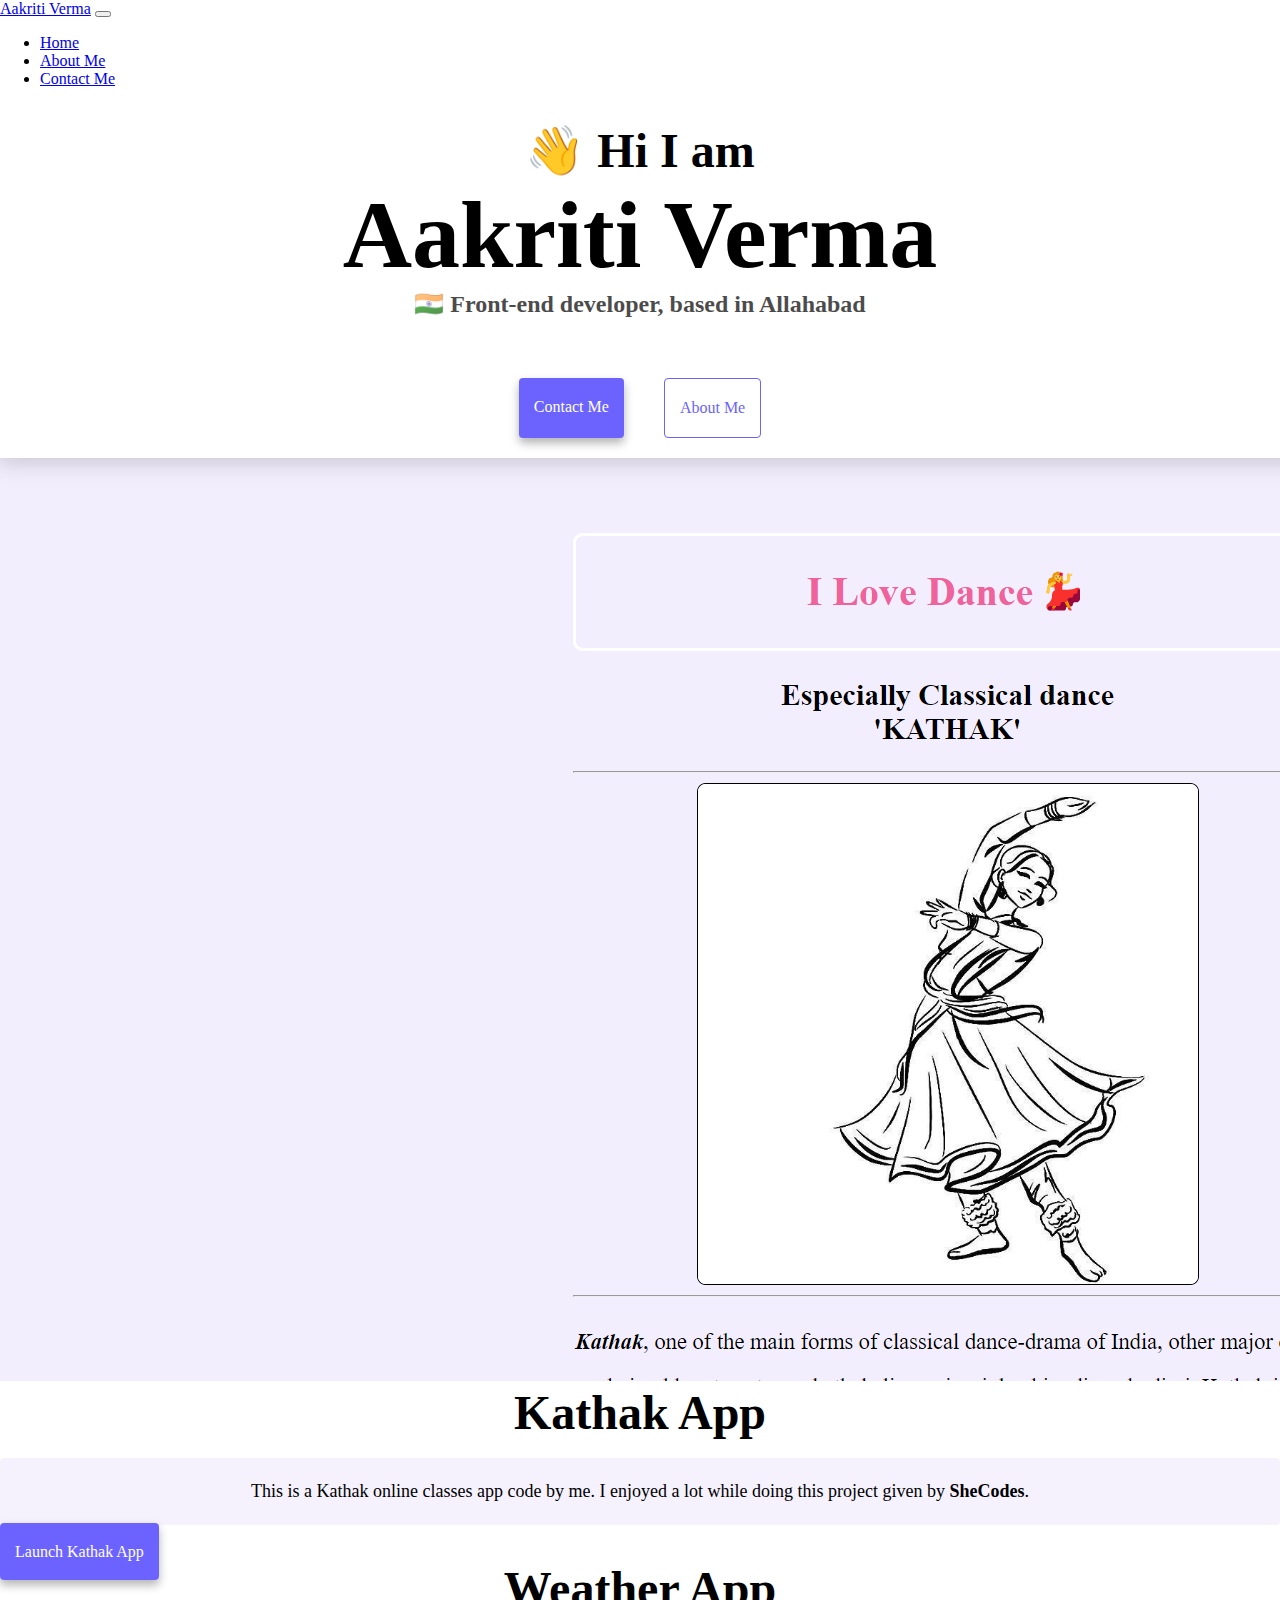
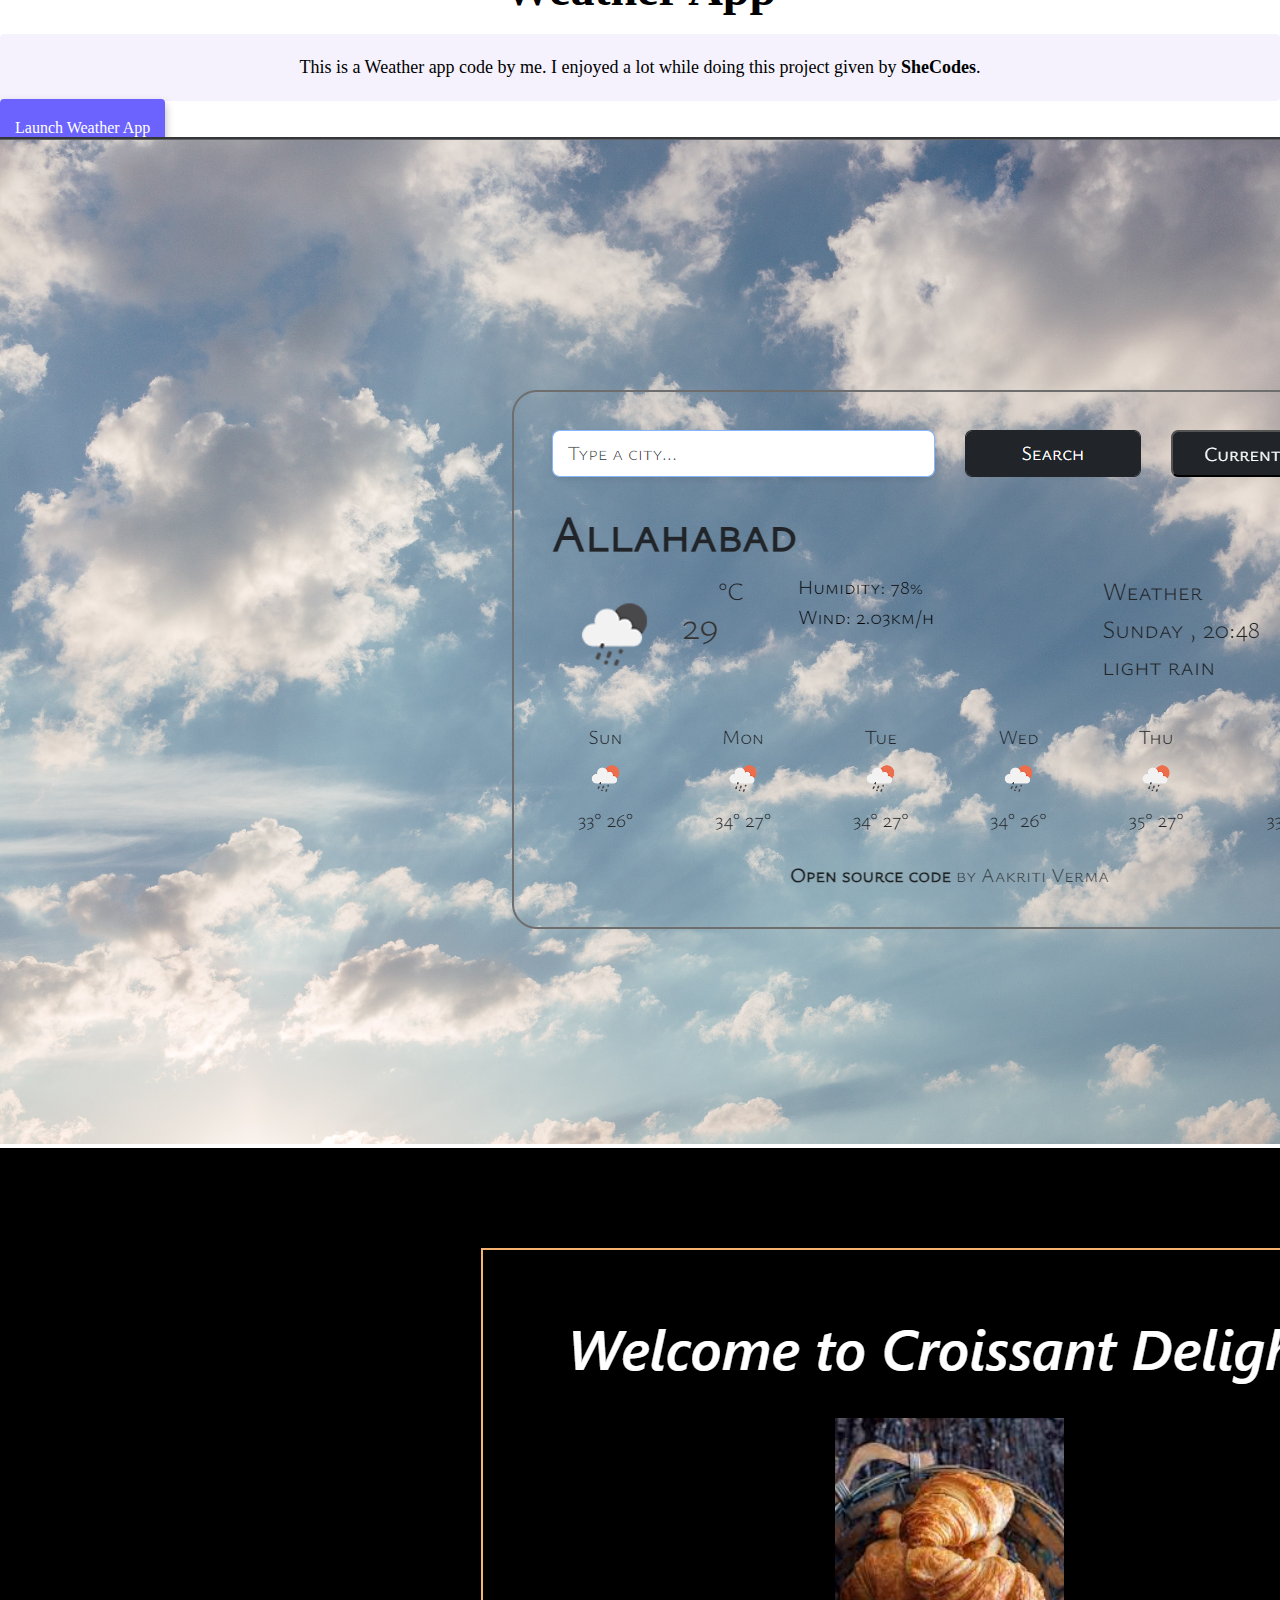
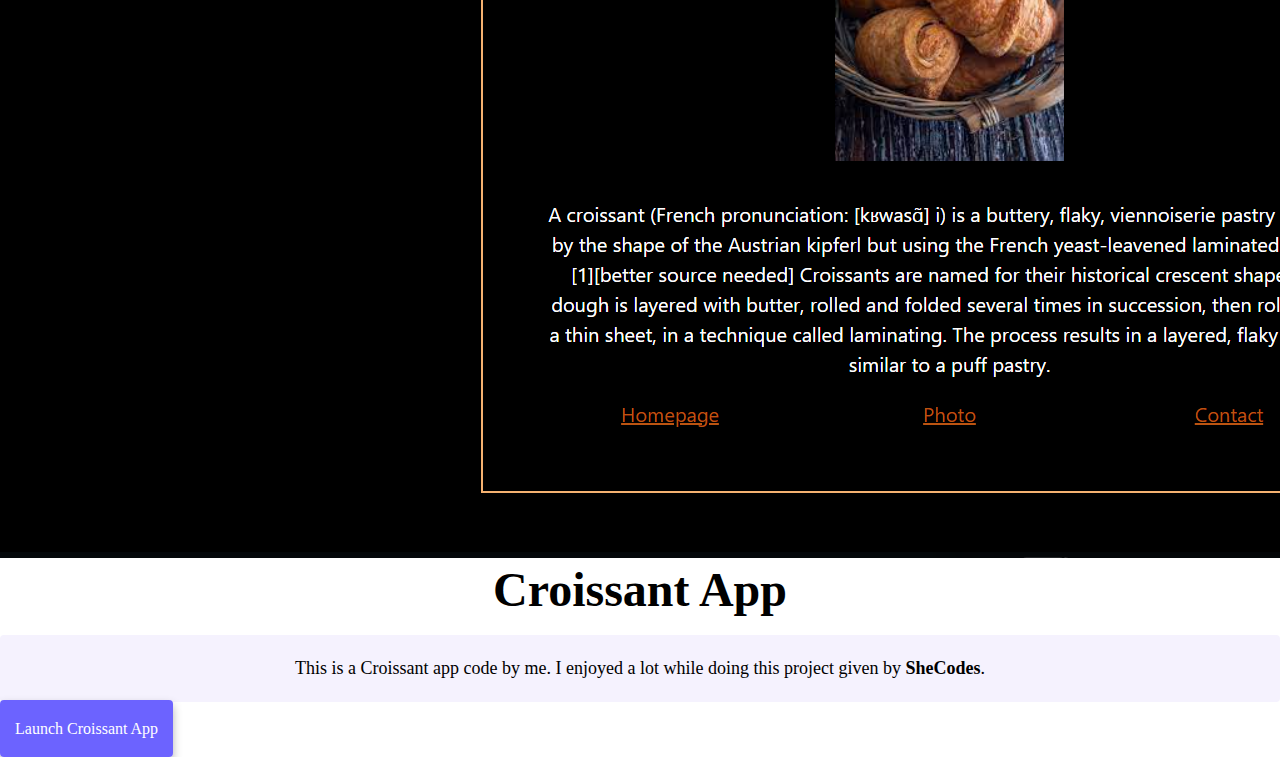
<file: index.html>
<!DOCTYPE html>
<html lang="en">
  <head>
    <meta
      name="description"
      content="It's a portfolio of Aakriti Verma. It includes about her and her projects."
    />
    <meta charset="UTF-8" />
    <link
      href="https://cdn.jsdelivr.net/npm/bootstrap@5.3.1/dist/css/bootstrap.min.css"
      rel="stylesheet"
      integrity="sha384-4bw+/aepP/YC94hEpVNVgiZdgIC5+VKNBQNGCHeKRQN+PtmoHDEXuppvnDJzQIu9"
      crossorigin="anonymous"
    />
    <script
      src="https://cdn.jsdelivr.net/npm/bootstrap@5.3.1/dist/js/bootstrap.bundle.min.js"
      integrity="sha384-HwwvtgBNo3bZJJLYd8oVXjrBZt8cqVSpeBNS5n7C8IVInixGAoxmnlMuBnhbgrkm"
      crossorigin="anonymous"
    ></script>
    <script
      src="https://cdn.jsdelivr.net/npm/@popperjs/core@2.11.8/dist/umd/popper.min.js"
      integrity="sha384-I7E8VVD/ismYTF4hNIPjVp/Zjvgyol6VFvRkX/vR+Vc4jQkC+hVqc2pM8ODewa9r"
      crossorigin="anonymous"
    ></script>
    <script
      src="https://cdn.jsdelivr.net/npm/bootstrap@5.3.1/dist/js/bootstrap.min.js"
      integrity="sha384-Rx+T1VzGupg4BHQYs2gCW9It+akI2MM/mndMCy36UVfodzcJcF0GGLxZIzObiEfa"
      crossorigin="anonymous"
    ></script>
    <meta http-equiv="X-UA-Compatible" content="IE=edge" />
    <meta name="viewport" content="width=device-width, initial-scale=1.0" />
    <title>Aakriti Verma - Front-end Developer</title>
    <link rel="stylesheet" href="src/style.css" />
  </head>
  <body>
    <nav class="navbar navbar-expand-lg bg-body-tertiary">
      <div class="container-fluid">
        <a class="navbar-brand" href="/index.html"> Aakriti Verma</a>
        <button
          class="navbar-toggler"
          type="button"
          data-bs-toggle="collapse"
          data-bs-target="#navbarNav"
          aria-controls="navbarNav"
          aria-expanded="false"
          aria-label="Toggle navigation"
        >
          <span class="navbar-toggler-icon"></span>
        </button>
        <div class="collapse navbar-collapse" id="navbarNav">
          <ul class="navbar-nav">
            <li class="nav-item">
              <a class="nav-link active" aria-current="page" href="/index.html"
                >Home</a
              >
            </li>
            <li class="nav-item">
              <a class="nav-link" href="/aboutme.html">About Me</a>
            </li>
            <li class="nav-item">
              <a class="nav-link" href="/contactme.html">Contact Me</a>
            </li>
          </ul>
        </div>
      </div>
    </nav>
    <br />
    <h2>👋 Hi I am</h2>
    <h1>Aakriti Verma</h1>
    <h3>🇮🇳 Front-end developer, based in Allahabad</h3>
    <div class="navigation-links">
      <a href="/contactme.html" class="contact-link" title="Contact Aakriti"
        >Contact me</a
      >
      <a href="/aboutme.html" class="about-link" title="About Aakriti"
        >About me</a
      >
    </div>
    <div class="container">
      <div class="row">
        <div class="col-md-6 text-center d-none d-md-block">
          <img
            src="images/Kathak.png"
            class="img-fluid rounded"
            alt="Kathak App Image"
          />
        </div>
        <div class="col-md-6 text-center">
          <h2 class="mb-3">Kathak App</h2>
          <p>
            This is a Kathak online classes app code by me. I enjoyed a lot
            while doing this project given by <strong>SheCodes</strong>.
          </p>
          <div class="mt-5">
            <a
              href="https://teal-phoenix-64806d.netlify.app/"
              class="app-link"
              title="Kathak App"
              >Launch Kathak App</a
            >
          </div>
        </div>
      </div>
      <div class="row mt-5">
        <div class="col-md-6 text-center">
          <h2 class="mb-3">Weather App</h2>
          <p>
            This is a Weather app code by me. I enjoyed a lot while doing this
            project given by <strong>SheCodes</strong>.
          </p>
          <div class="mt-5">
            <a
              href="https://rainbow-cassata-4a2d61.netlify.app/"
              class="app-link"
              title="Weather App"
              >Launch Weather App</a
            >
          </div>
        </div>
        <div class="col-md-6 text-center">
          <img
            src="images/Weather.png"
            class="img-fluid rounded"
            alt="Weather App Image"
          />
        </div>
      </div>
      <div class="row mt-5">
        <div class="col-md-6 text-center">
          <img
            src="images/Croissant.png"
            class="img-fluid rounded"
            alt="Croissant App Image"
          />
        </div>
        <div class="col-md-6 text-center">
          <h2 class="mb-3">Croissant App</h2>
          <p>
            This is a Croissant app code by me. I enjoyed a lot while doing this
            project given by <strong>SheCodes</strong>.
          </p>
          <div class="mt-5">
            <a
              href="https://soft-fairy-a777a1.netlify.app/"
              class="app-link"
              title="Croissant App"
              >Launch Croissant App</a
            >
          </div>
        </div>
      </div>
    </div>
  </body>
</html>
</file>
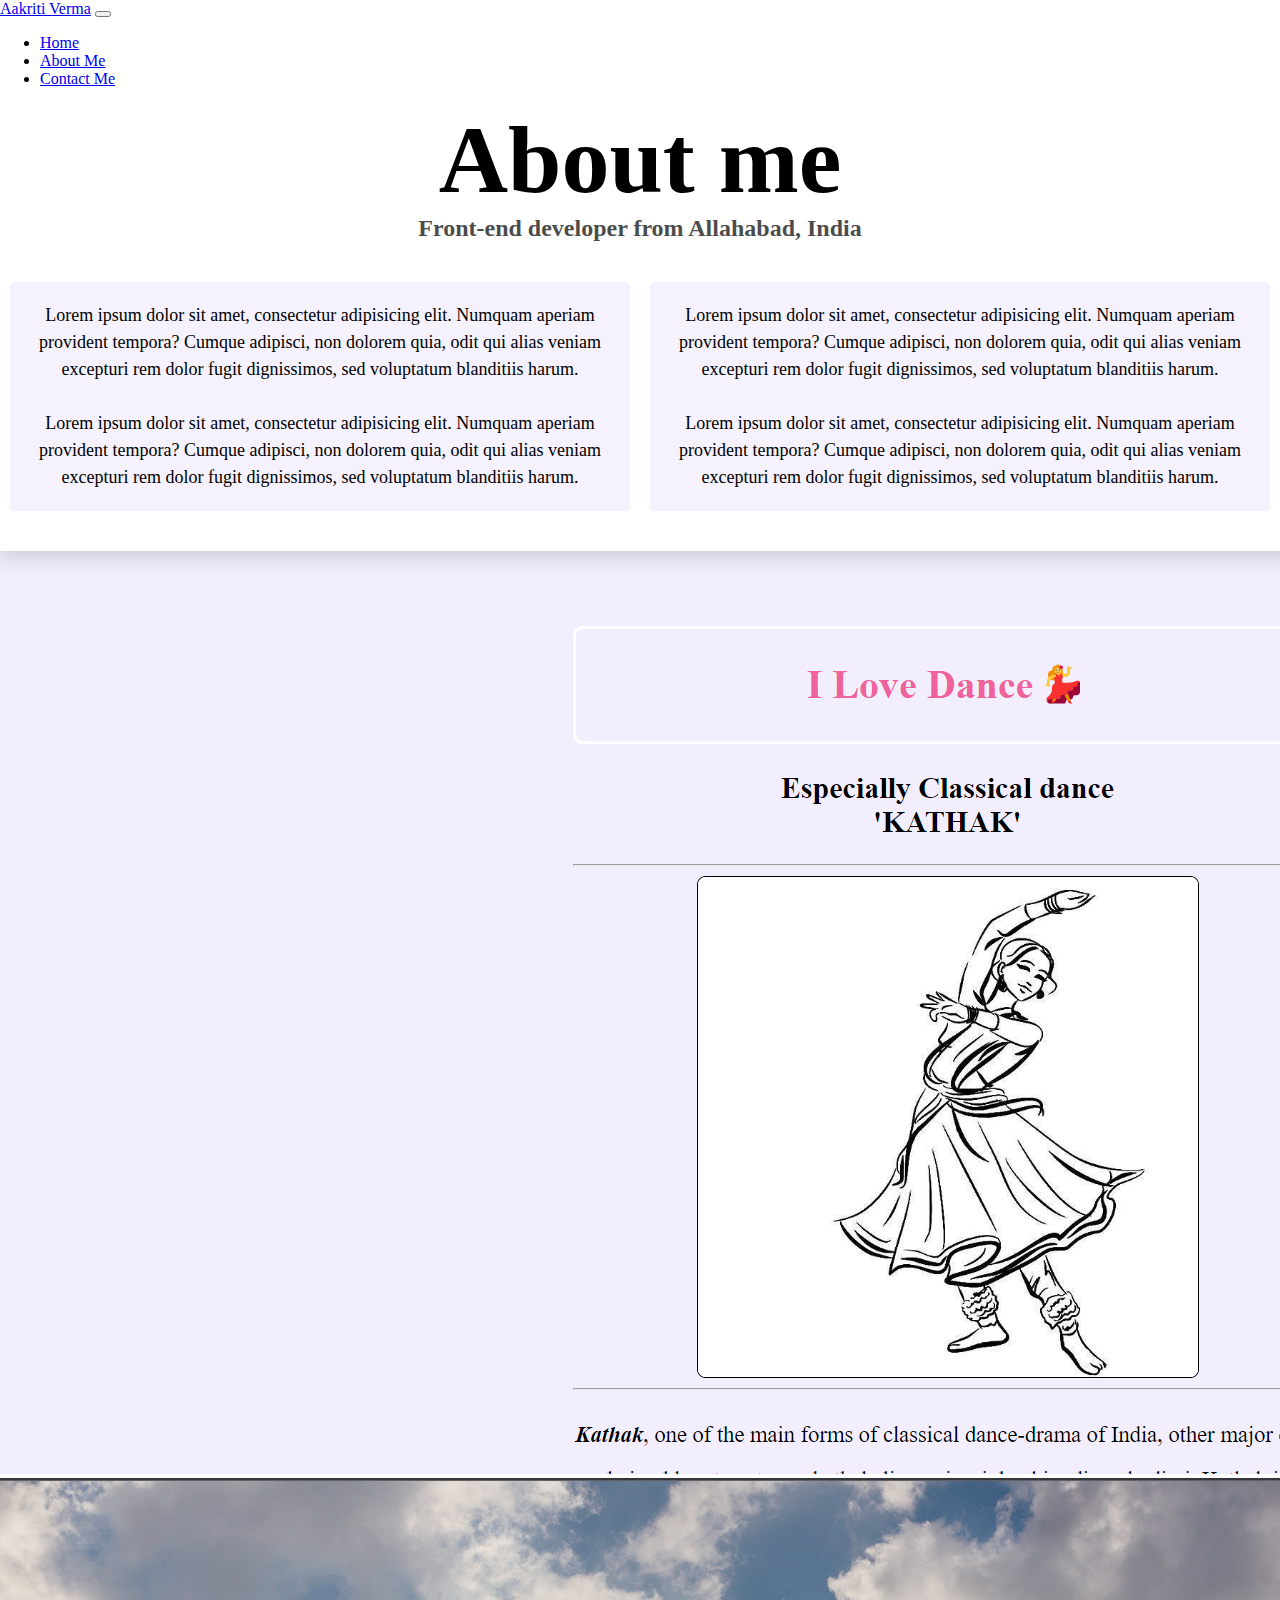
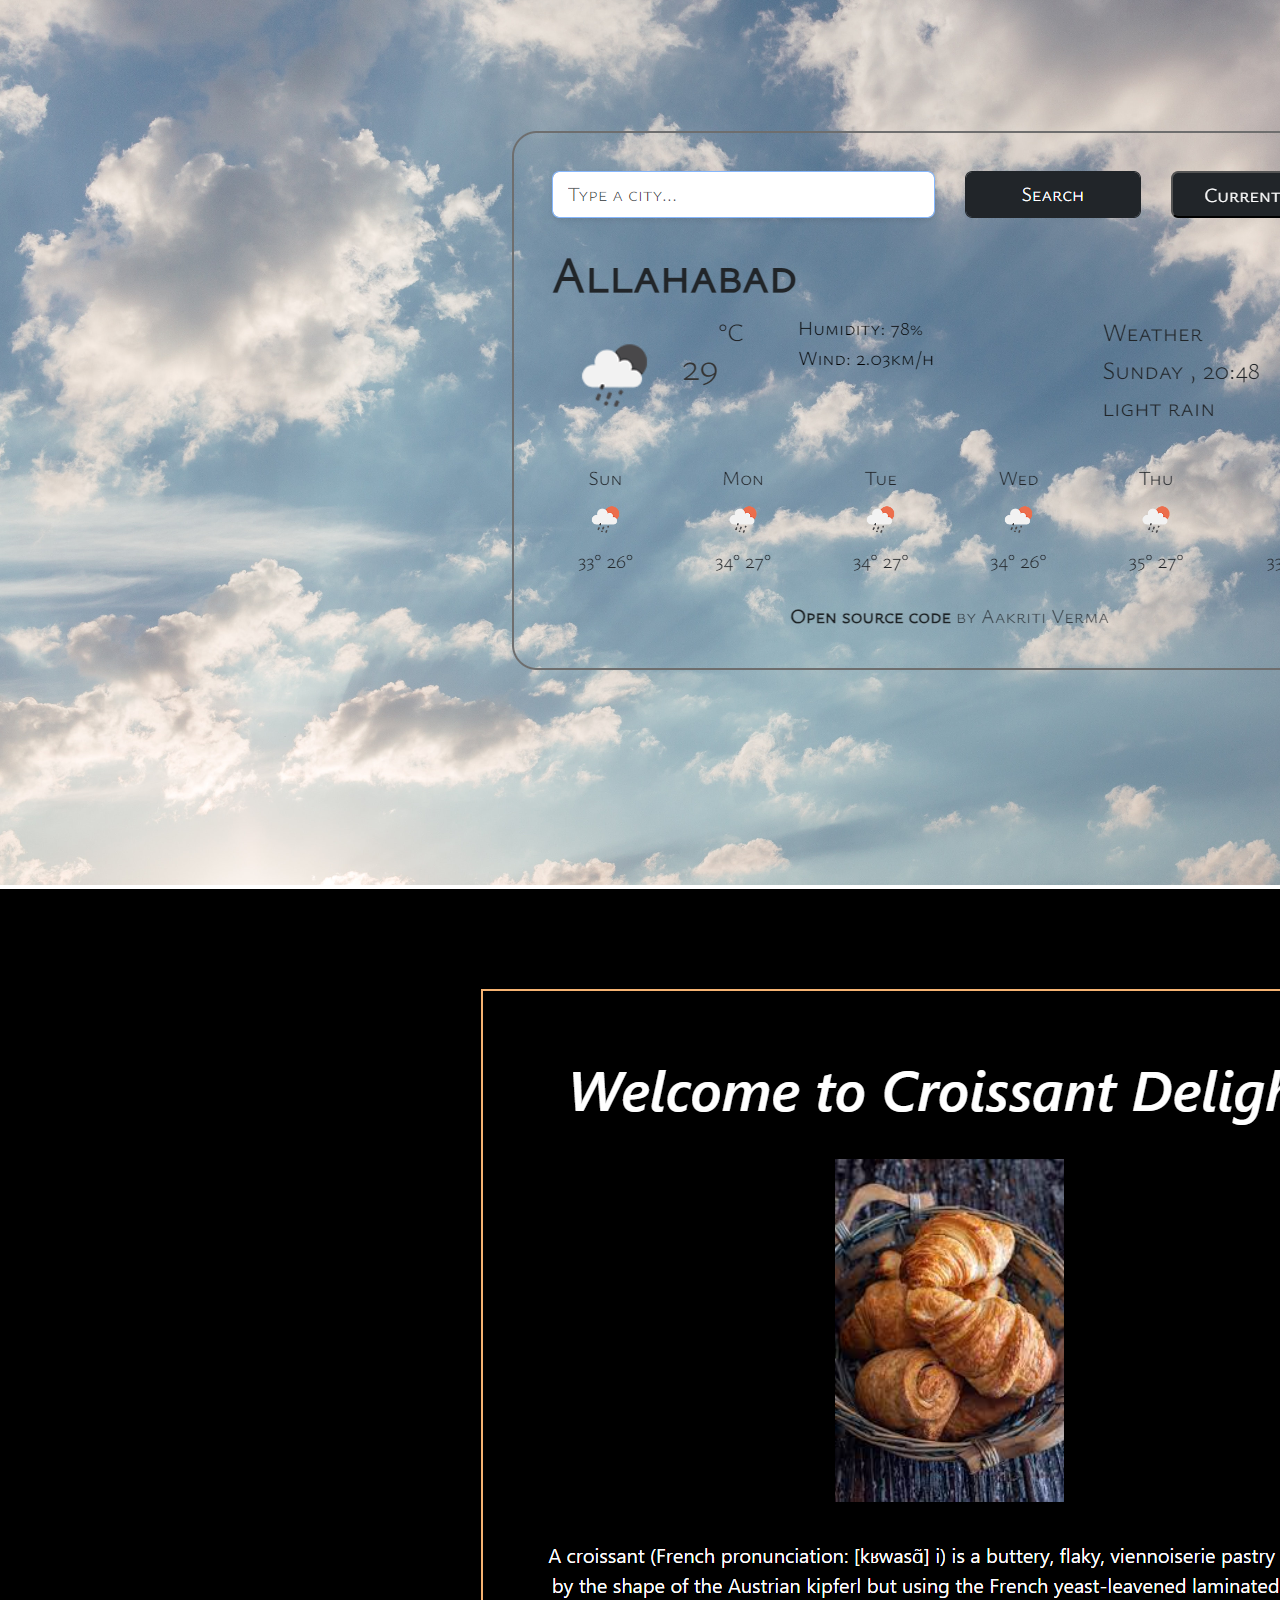
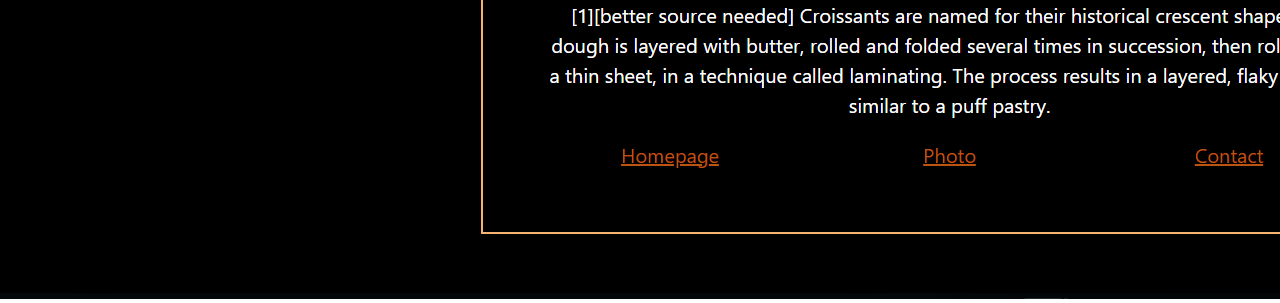
<file: aboutme.html>
<!DOCTYPE html>
<html lang="en">
  <head>
    <meta charset="UTF-8" />
    <meta
      name="description"
      content="It's a portfolio of Aakriti Verma. It includes about her."
    />
    <link
      href="https://cdn.jsdelivr.net/npm/bootstrap@5.3.1/dist/css/bootstrap.min.css"
      rel="stylesheet"
      integrity="sha384-4bw+/aepP/YC94hEpVNVgiZdgIC5+VKNBQNGCHeKRQN+PtmoHDEXuppvnDJzQIu9"
      crossorigin="anonymous"
    />
    <script
      src="https://cdn.jsdelivr.net/npm/bootstrap@5.3.1/dist/js/bootstrap.bundle.min.js"
      integrity="sha384-HwwvtgBNo3bZJJLYd8oVXjrBZt8cqVSpeBNS5n7C8IVInixGAoxmnlMuBnhbgrkm"
      crossorigin="anonymous"
    ></script>
    <script
      src="https://cdn.jsdelivr.net/npm/@popperjs/core@2.11.8/dist/umd/popper.min.js"
      integrity="sha384-I7E8VVD/ismYTF4hNIPjVp/Zjvgyol6VFvRkX/vR+Vc4jQkC+hVqc2pM8ODewa9r"
      crossorigin="anonymous"
    ></script>
    <script
      src="https://cdn.jsdelivr.net/npm/bootstrap@5.3.1/dist/js/bootstrap.min.js"
      integrity="sha384-Rx+T1VzGupg4BHQYs2gCW9It+akI2MM/mndMCy36UVfodzcJcF0GGLxZIzObiEfa"
      crossorigin="anonymous"
    ></script>
    <meta http-equiv="X-UA-Compatible" content="IE=edge" />
    <meta name="viewport" content="width=device-width, initial-scale=1.0" />
    <link rel="stylesheet" href="src/style.css" />
    <title>About Aakriti Verma - Portfolio</title>
  </head>
  <body>
    <nav class="navbar navbar-expand-lg bg-body-tertiary">
      <div class="container-fluid">
        <a class="navbar-brand" href="index.html"> Aakriti Verma</a>
        <button
          class="navbar-toggler"
          type="button"
          data-bs-toggle="collapse"
          data-bs-target="#navbarNav"
          aria-controls="navbarNav"
          aria-expanded="false"
          aria-label="Toggle navigation"
        >
          <span class="navbar-toggler-icon"></span>
        </button>
        <div class="collapse navbar-collapse" id="navbarNav">
          <ul class="navbar-nav">
            <li class="nav-item">
              <a class="nav-link" aria-current="page" href="/index.html"
                >Home</a
              >
            </li>
            <li class="nav-item">
              <a class="nav-link active" href="/aboutme.html">About Me</a>
            </li>
            <li class="nav-item">
              <a class="nav-link" href="/contactme.html">Contact Me</a>
            </li>
          </ul>
        </div>
      </div>
    </nav>
    <h1>About me</h1>
    <h3>Front-end developer from Allahabad, India</h3>
    <div class="about-paragraphs">
      <p>
        Lorem ipsum dolor sit amet, consectetur adipisicing elit. Numquam
        aperiam provident tempora? Cumque adipisci, non dolorem quia, odit qui
        alias veniam excepturi rem dolor fugit dignissimos, sed voluptatum
        blanditiis harum.
        <br />
        <br />
        Lorem ipsum dolor sit amet, consectetur adipisicing elit. Numquam
        aperiam provident tempora? Cumque adipisci, non dolorem quia, odit qui
        alias veniam excepturi rem dolor fugit dignissimos, sed voluptatum
        blanditiis harum.
      </p>
      <p>
        Lorem ipsum dolor sit amet, consectetur adipisicing elit. Numquam
        aperiam provident tempora? Cumque adipisci, non dolorem quia, odit qui
        alias veniam excepturi rem dolor fugit dignissimos, sed voluptatum
        blanditiis harum.
        <br />
        <br />
        Lorem ipsum dolor sit amet, consectetur adipisicing elit. Numquam
        aperiam provident tempora? Cumque adipisci, non dolorem quia, odit qui
        alias veniam excepturi rem dolor fugit dignissimos, sed voluptatum
        blanditiis harum.
      </p>
    </div>
    <div class="container d-none d-md-block d-lg-block">
      <div class="row">
        <div class="col-sm-4">
          <img src="images/Kathak.png" class="img-fluid p-2 shadow rounded" />
        </div>
        <div class="col-sm-4">
          <img src="images/Weather.png" class="img-fluid p-2 shadow rounded" />
        </div>
        <div class="col-sm-4">
          <img
            src="images/Croissant.png"
            class="img-fluid p-2 shadow rounded"
          />
        </div>
      </div>
    </div>
  </body>
</html>
</file>
<file: src/style.css>
:root {
  --primary-color: #6c63ff;
  --secondary-color: #f5f2fe;
  --box-shadow: 0 5px 10px rgba(0, 0, 0, 0.3);
}

body {
  margin: 0 auto;
  max-width: 1400px;
}

h1,
h2,
h3 {
  text-align: center;
  margin: 0;
}

h1 {
  font-size: 96px;
}

h2 {
  font-size: 48px;
}

h3 {
  font-size: 24px;
  opacity: 0.7;
}

p {
  background: var(--secondary-color);
  padding: 20px;
  border-radius: 4px;
  font-size: 18px;
  line-height: 1.5;
  text-align: center;
}

.navigation-links {
  display: flex;
  margin-top: 40px;
  justify-content: center;
}

.navigation-links a {
  margin: 20px;
  border-radius: 4px;
  padding: 20px 15px;
  text-decoration: none;
  text-transform: capitalize;
}

.contact-link {
  background: var(--primary-color);
  box-shadow: var(--box-shadow);
  color: white;
}

.about-link {
  color: var(--primary-color);
  border: 1px solid var(--primary-color);
}

.homepage-link {
  color: var(--primary-color);
  text-align: center;
  display: block;
}

.about-paragraphs {
  display: flex;
  margin: 30px 0;
}

.about-paragraphs p {
  margin: 10px;
}

.email-link {
  display: flex;
  justify-content: center;
  color: var(--primary-color);
  font-size: 28px;
  text-decoration: none;
}

.email-link:hover {
  text-decoration: underline;
}
.app-link {
  border-radius: 4px;
  padding: 20px 15px;
  text-decoration: none;
  text-transform: capitalize;
  background: var(--primary-color);
  box-shadow: var(--box-shadow);
  color: white;
}
@media (max-width: 750px) {
  img {
    display: none;
  }
}
@media (max-width: 600px) {
  h2 {
    font-size: 30px;
  }
  h1 {
    font-size: 40px;
  }
  h3 {
    font-size: 20px;
  }
  p {
    font-size: 15px;
  }
  img {
    display: none;
  }
}
</file>
